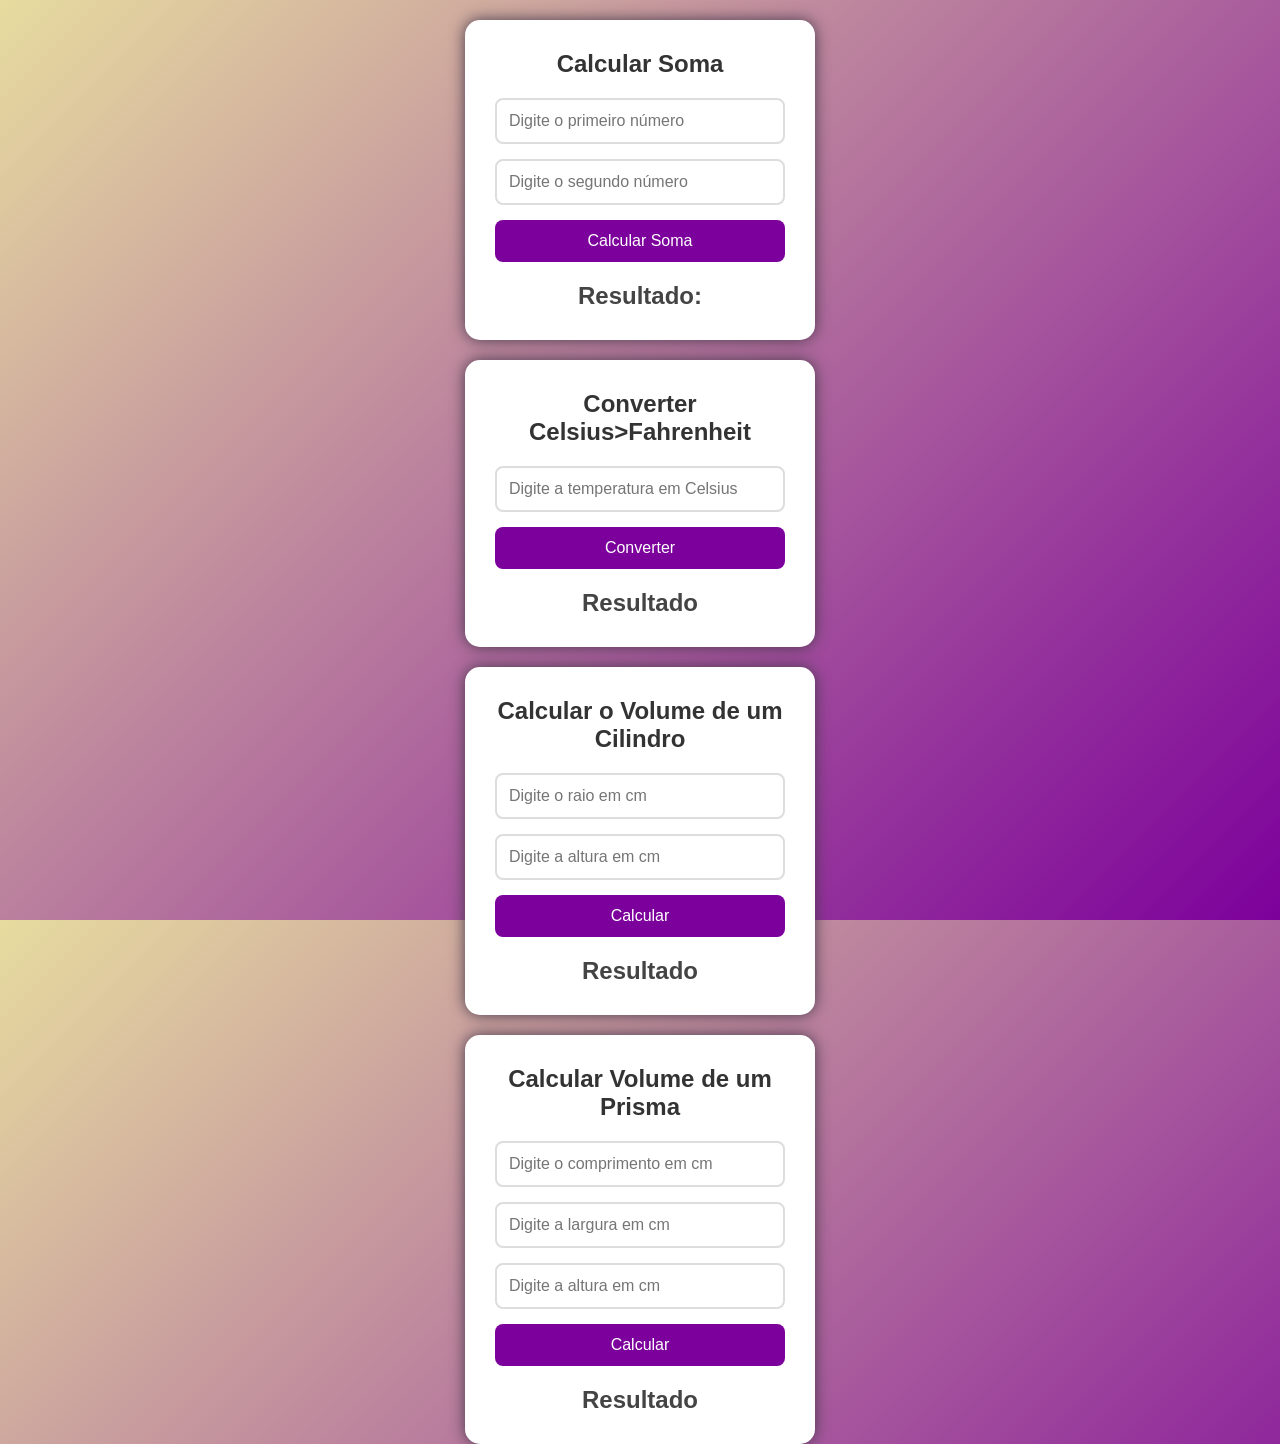
<file: index.html>
<!DOCTYPE html>
<html lang="pt-br">
<head>
    <meta charset="UTF-8">
    <meta name="viewport" content="width=device-width, initial-scale=1.0">
    <title>Multi Calculador</title>
    <link rel="stylesheet" href="css/style.css">
</head>
<body>
    <section class="container">
        <h1>Calcular Soma</h1>
        <input type="number" id="numero1" placeholder="Digite o primeiro número">
        <input type="number" id="numero2" placeholder="Digite o segundo número">

        <button onclick="somar()">Calcular Soma</button>

        <h2 id="resultado1">Resultado: </h2>
    </section>
    
    <section class="container">
        <h1>Converter <br>Celsius>Fahrenheit</h1>
        <input type="number" id="celsius" placeholder="Digite a temperatura em Celsius">

        <button onclick="converter()">Converter</button>

        <h2 id="resultado2">Resultado</h2>
    </section>

    <section class="container">
        <h1>Calcular o Volume de um Cilindro</h1>
        <input type="text" id="raio" placeholder="Digite o raio em cm">
        <input type="text" id="altura" placeholder="Digite a altura em cm">

        <button onclick="calcularCilindro()">Calcular</button>
        <h2 id="resultado3">Resultado</h2>
    </section>

    <section class="container">
        <h1>Calcular Volume de um Prisma</h1>
        <input type="text" id="comprimento" placeholder="Digite o comprimento em cm">
        <input type="text" id="largura" placeholder="Digite a largura em cm">
        <input type="text" id="altura1" placeholder="Digite a altura em cm">

        <button onclick="calcularPrisma()">Calcular</button>

        <h2 id="resultado4">Resultado</h2>
    </section>
    <script src="javascript/script.js"></script>
</body>
</html>
</file>
<file: css/style.css>
*{
    margin: 0;
    padding: 0;
    box-sizing: border-box;
    font-family: Arial, Helvetica, sans-serif;
    
}

body{
    background: linear-gradient(135deg, rgb(231, 220, 159), rgb(124, 0, 155));
    height: 100vh;
}

.container{
    background-color: white;
    padding: 30px;
    border-radius: 15px;
    width: 350px;
    text-align: center;
    margin: 20px auto;
    box-shadow: 0px 0px 15px rgb(70, 58, 75);
}

h1{
    margin-bottom: 20px;
    color: #333;
}

input{
    width: 100%;
    padding: 12px;
    margin-bottom: 15px;
    border: 2px solid #ddd;
    border-radius: 8px;
    font-size: 16px;
}

button{
    width: 100%;
    padding: 12px;
    background-color: rgb(124, 0, 155);
    color: white;
    border: none;
    border-radius: 8px;
    font-size: 16px;
    cursor: pointer;
    transition: 0.3s;
}

button:hover{
    background-color: rgb(67, 20, 78);
}

h2{
    margin-top: 20px;
    color: #444;
}
</file>
<file: Sequencial/css/style.css>
*{
    margin: 0;
    padding: 0;
    box-sizing: border-box;
    font-family: Arial, Helvetica, sans-serif;
    
}

body{
    background: linear-gradient(135deg, rgb(231, 220, 159), rgb(124, 0, 155));
    height: 100vh;
}

.container{
    background-color: white;
    padding: 30px;
    border-radius: 15px;
    width: 350px;
    text-align: center;
    margin: 20px auto;
    box-shadow: 0px 0px 15px rgb(70, 58, 75);
}

h1{
    margin-bottom: 20px;
    color: #333;
}

input{
    width: 100%;
    padding: 12px;
    margin-bottom: 15px;
    border: 2px solid #ddd;
    border-radius: 8px;
    font-size: 16px;
}

button{
    width: 100%;
    padding: 12px;
    background-color: rgb(124, 0, 155);
    color: white;
    border: none;
    border-radius: 8px;
    font-size: 16px;
    cursor: pointer;
    transition: 0.3s;
}

button:hover{
    background-color: rgb(67, 20, 78);
}

h2{
    margin-top: 20px;
    color: #444;
}
</file>
